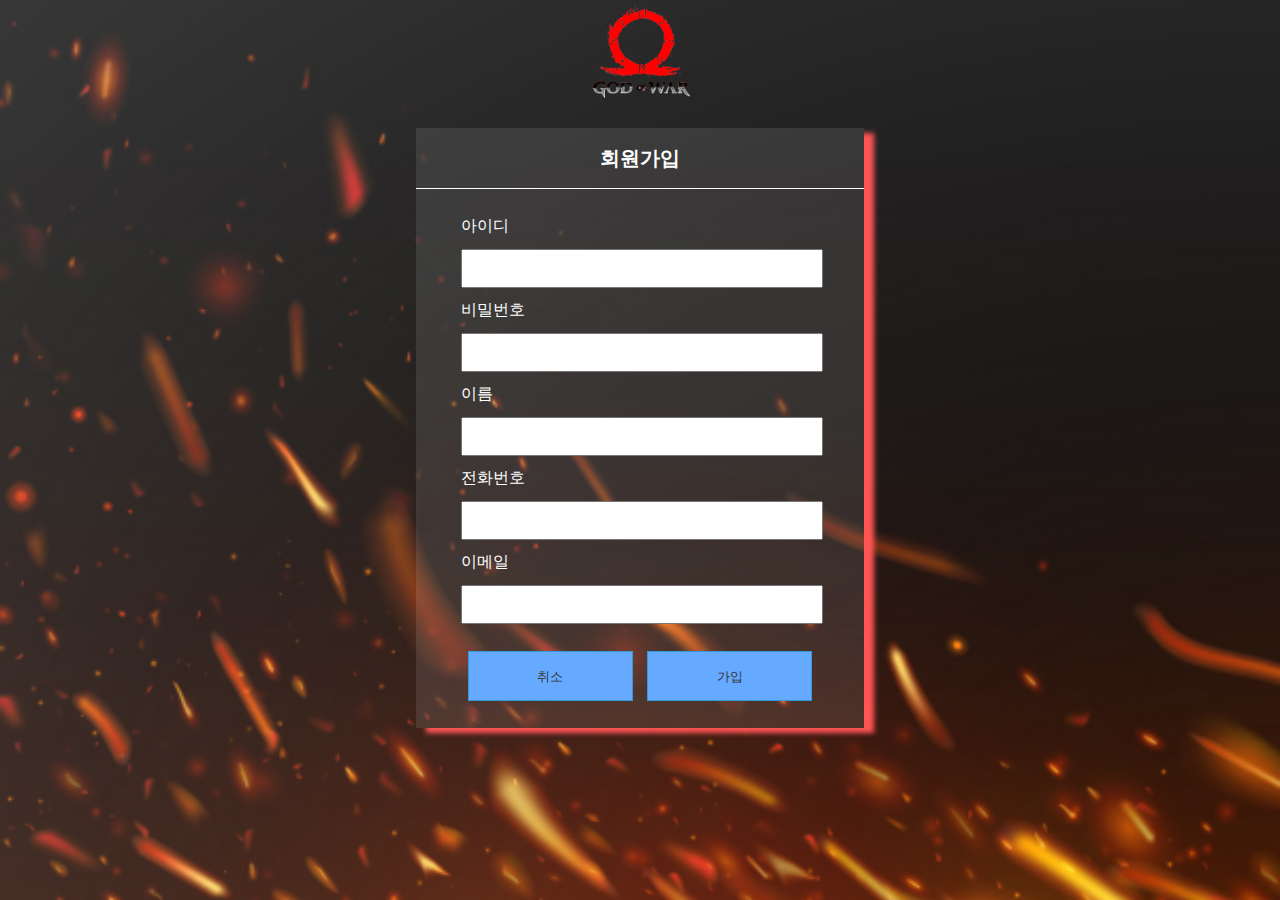
<file: join.html>
<!DOCTYPE html>
<html lang="ko">
<head>
    <meta charset="UTF-8">
    <meta http-equiv="X-UA-Compatible" content="IE=edge">
    <meta name="viewport" content="width=device-width, initial-scale=1.0">
    <title>login</title>
    <link rel="shortcut icon" href="./img/favicon.ico">
    <link rel="stylesheet" href="./css/join.css" type="text/css">
    
</head>
<body>
    <div class="topline">
        <div class="top_logo">
            <a href="./index.html"><img src="./img/LOGO.png" alt=""></a>
        </div>
    </div>
    <div class="login_wrap">
        <div class="panel_inner">
            <div class="line">
                <h3 class="login_text">회원가입</h3>
            </div>
            
                <div class="input_box">
                    <form method="post">
                        <p>아이디</p><input type="text" name="id" id="id">
                        <p>비밀번호</p><input type="password" name="pw" id="pw">
                        <p>이름</p><input type="text" name="name" id="name">
                        <p>전화번호</p><input type="tel" name="tel" id="tel">
                        <p>이메일</p><input type="email" name="email" id="email">
                        <div class="check_btnBox">
                            <button class="loginBtn cancel">취소</button>
                            <button class="loginBtn join">가입</button>
                        </div>
                    </form>
                </div>
                
            
            
            
        </div>
    </div>
</body>
</html>
</file>
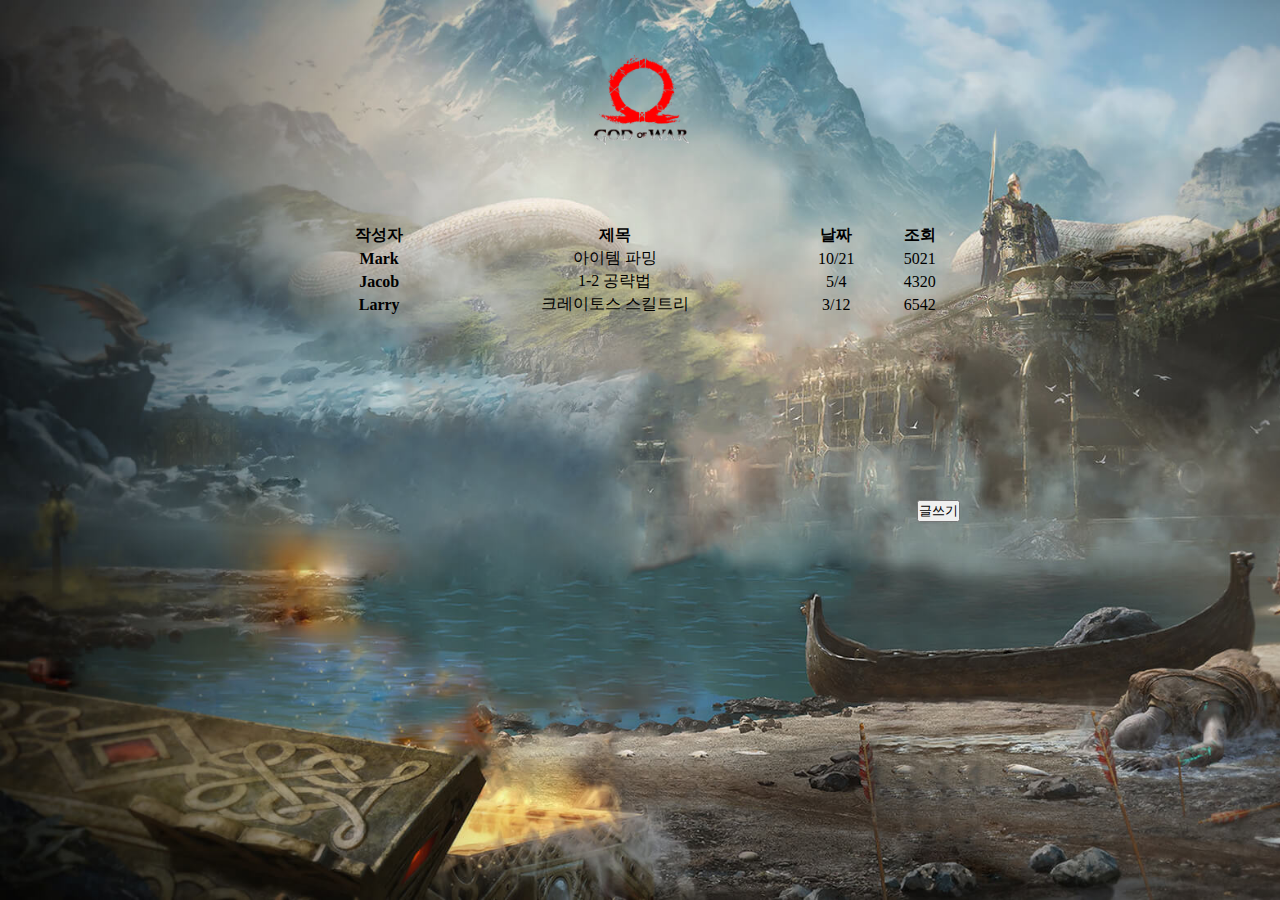
<file: notice_board.html>
<!DOCTYPE html>
<html lang="en">
<head>
    <meta charset="UTF-8">
    <meta http-equiv="X-UA-Compatible" content="IE=edge">
    <meta name="viewport" content="width=device-width, initial-scale=1.0">
    <title>공략 게시판</title>
    <!-- style -->
    <link rel="stylesheet" href="./css/notice_board.css" type="text/css">
    <link rel="stylesheet" type="text/css" href="./css/common.css">

    <script src="https://code.jquery.com/jquery-3.6.0.js"
        integrity="sha256-H+K7U5CnXl1h5ywQfKtSj8PCmoN9aaq30gDh27Xc0jk=" crossorigin="anonymous"></script>
    <link href="https://cdn.jsdelivr.net/npm/bootstrap@5.1.3/dist/css/bootstrap.min.css" rel="stylesheet"
        integrity="sha384-1BmE4kWBq78iYhFldvKuhfTAU6auU8tT94WrHftjDbrCEXSU1oBoqyl2QvZ6jIW3" crossorigin="anonymous">
</head>
<body>
    <div class="wrap">
        <div class="notice_bg">
            <h1 class="logo">
                <a href="./index.html"><img src="./img/LOGO.png" alt="로고"></a>
            </h1>
            <div id="sel" style="width:100%; height:500px;">
                <table class="table table-hover" style="width:50%; margin:0 auto; position:absolute; top: 30%; left:50%; transform: translate(-50%,-50%);">
                    
                    <thead>
                        
                        <tr style="text-align: center;">
                            
                            <!-- <th scope="col">#</th> -->
                            <th class="user" scope="col">작성자</th>
                            <th class="title" scope="col">제목</th>
                            <th class="date" scope="col">날짜</th>
                            <th class="inquiry" scope="col">조회</th>
                        </tr>
                    </thead>
                    <tbody class="NewBox" style="text-align:center;">
                        <tr>
                            <th scope="row">Mark</th>
                            <td>아이템 파밍</td>
                            <td>10/21</td>
                            <td>5021</td>
                            
                        </tr>
                        <tr>
                            <th scope="row">Jacob</th>
                            <td>1-2 공략법</td>
                            <td>5/4</td>
                            <td>4320</td>
                            
                        </tr>
                        <tr>
                            <th scope="row">Larry</th>
                            <td>크레이토스 스킬트리</td>
                            <td>3/12</td>
                            <td>6542</td>
                        </tr>
                    </tbody>
                </table>
            </div>
            <button style="float: right; margin-right:25%;">글쓰기</button>
        
        </div>
    </div>
    
    <script src="https://cdn.jsdelivr.net/npm/bootstrap@5.1.3/dist/js/bootstrap.bundle.min.js"
            integrity="sha384-ka7Sk0Gln4gmtz2MlQnikT1wXgYsOg+OMhuP+IlRH9sENBO0LRn5q+8nbTov4+1p"
            crossorigin="anonymous">
    </script>
        
</body>
</html>
</file>
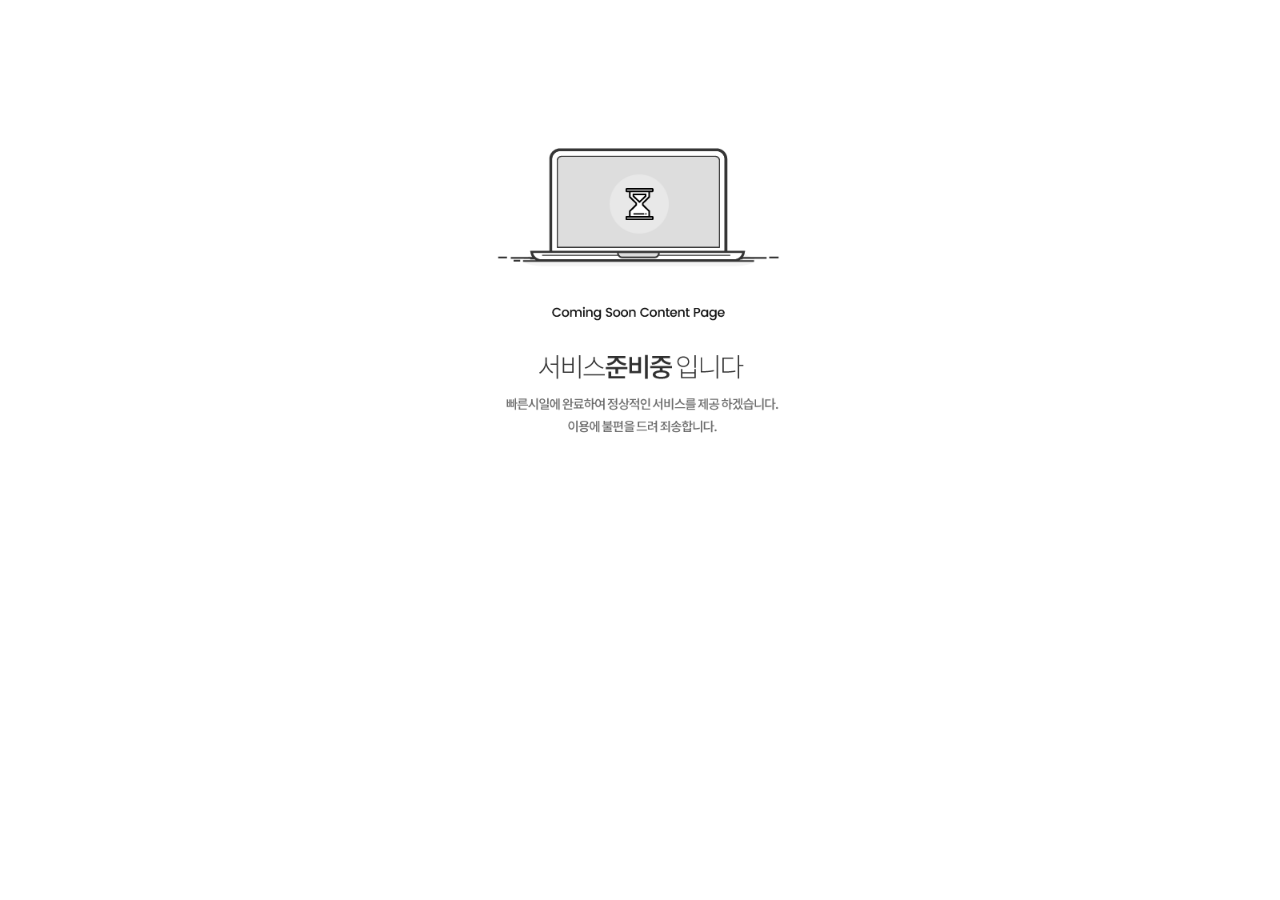
<file: service_test.html>
<!DOCTYPE html>
<html lang="en">
<head>
    <meta charset="UTF-8">
    <meta http-equiv="X-UA-Compatible" content="IE=edge">
    <meta name="viewport" content="width=device-width, initial-scale=1.0">
    <title>Service_tset</title>
    <link rel="shortcut icon" href="./img/favicon.ico">
</head>
<style>
    *{padding:0;margin:0;}
    html,body{
        width:100%;
        height:100%;
    }
    img{width:100%; pointer-events: none;}
    .service_grid{
        width:100%;
        height:100%;
        display:flex;
        flex-direction: column;
        align-items: center;
    }
    .service_contents{
        width:50%;
        height:100%;
        
    }
</style>
<body>
    <div class="service_grid">
        <div class="service_contents">
            <img src="./serviceimg/service-test.png" alt="">
        </div>
    </div>
</body>
</html>
</file>
<file: css/join.css>
*{padding:0; margin:0; list-style:none;}
a{color:#fff; text-decoration:none;}
body{
    
    background-image:url(../img/spark.jpg);
    background-repeat: no-repeat;
    background-size: cover;
}

img { pointer-events: none;}
.topline{
    width:100%;
    height:18%;
    /* border-bottom:2px solid white; */
    position: absolute;
    top:0;
    

}
.topline .top_logo{
    width:8%;
    position: absolute;
    top: 0;
    left:50%;
    /* border:1px solid white; */
    transform: translate(-50%, 0);
}
.top_logo img{
    width:100%;
}

/* 로그인 */
.login_wrap{
    width:100%;
    height:600px;
    margin-top: 10%;
    /* border:1px solid red; */
}
.login_text{

}
.panel_inner{
    display:flex;
    flex-direction: column;
    margin:0 auto;
    width:35%;
    height: 600px;
    /* border:1px solid white; */
    box-shadow: 10px 5px 5px #ff5555;
    background-color:rgba(255,255,255,0.1)
}
.panel_inner .line{
    width:100%;
    height: 60px;
    border-bottom:1px solid white;
}
.panel_inner .line .login_text{
    color:white;
    text-align:center;
    font-size:20px;
    line-height: 60px;
}

.input_box{
    width: 80%;
    height: 73%;
    /* align-items: center; */
    justify-content: center;
    margin: 0 auto;
    margin-top: 50px;
    display: flex;
    flex-direction: column;
}
.input_box p{color:white;}
.input_box input {
    padding: 10px 0px;
    margin: 12px 12px 12px 0;
    width: 100%;
}
/* .input_box [type="text"]{
    padding:10px 16px;
    margin:10px;
    
} */
.loginBtn {
    width: 46%;
    height: 50px;
    margin: 0 auto;
    margin-top: 15px;
    background-color: black;
    color: white;
    border: none;
    display: block;
    line-height: 50px;
    border: 1px #3399dd solid;
    background-color: #66aaff;
    text-align: center;
    cursor: pointer;
    color: #333;
    transition: all 0.9s;
}


.loginBtn:hover{
    box-shadow: 250px 0 0 0 rgba(0,0,0,0.25) inset, -250px 0 0 0 rgba(0,0,0,0.25) inset;
    color:white;
}
.find_wrap{
    display:flex;
    justify-content:center;
    margin-top:5px;
    color:#c9c9c9;
}
.find_wrap li{
    position:relative;
    padding: 16px;
    
}
.find_wrap li a:hover{
    color:#c9c9c9;
    transition:all 0.3s;
}
.find_wrap li:last-child:after{
    content: '';
    position: absolute;
    left: 0;
    width: 1px;
    height: 22px;
    border-radius: 0.5px;
    background-color: #dadada;
}
.check_btnBox{
    width: 100%;
    align-items: center;
    display: flex;
    justify-content: space-between;
}
</file>
<file: css/notice_board.css>
.wrap{
    width: 100%;
    height: 100%;
}
.notice_bg{
    background-image:url(../img/notice_bg.jpg);
    background-repeat: no-repeat;
    background-size: cover;
    width: 100%;
    height: 100%;
    
}
img { pointer-events: none;}
.logo{
    width: 100px;
    /* height: 100px; */
    position: absolute;
    top: 50px;
    left: 50%;
    transform: translate(-50%, 0)
}
.logo img{ width: 100%;}

.table{
    width: 50%;

}
</file>
<file: css/common.css>
*{padding:0; margin:0; list-style:none;}
a{color:#fff; text-decoration:none; display:block;}

html,
body {
    height: 100%;
    overflow-y: hidden;
    background: black;
}

body {
    position: relative;
}


/* --------------------------------------- */

/* sound */
.sound {
    width: 99px;
    position: fixed;
    left: 83px;
    top: 16px;
}
.sound .icon_sound {
    width: 33px;
    height: 27px;
    position: relative;
    cursor: pointer;
}
.sound > div {
    float: left;
}
.sound .icon_sound > div:nth-child(1) {
    display: block;
}
.sound .icon_sound > div {
    position: absolute;
    left: 0;
    top: 0;
    display: none;
}
.sound > div:last-child {
    float: right;
}
.sound .text_sound {
    margin-top: 7px;
}
/* ------------- */
#section0{
    position: relative;
}
#section0 > img{
    position: absolute;
    top:0;
    left:0;
    width:100%;
    height:100%;
}
</file>
